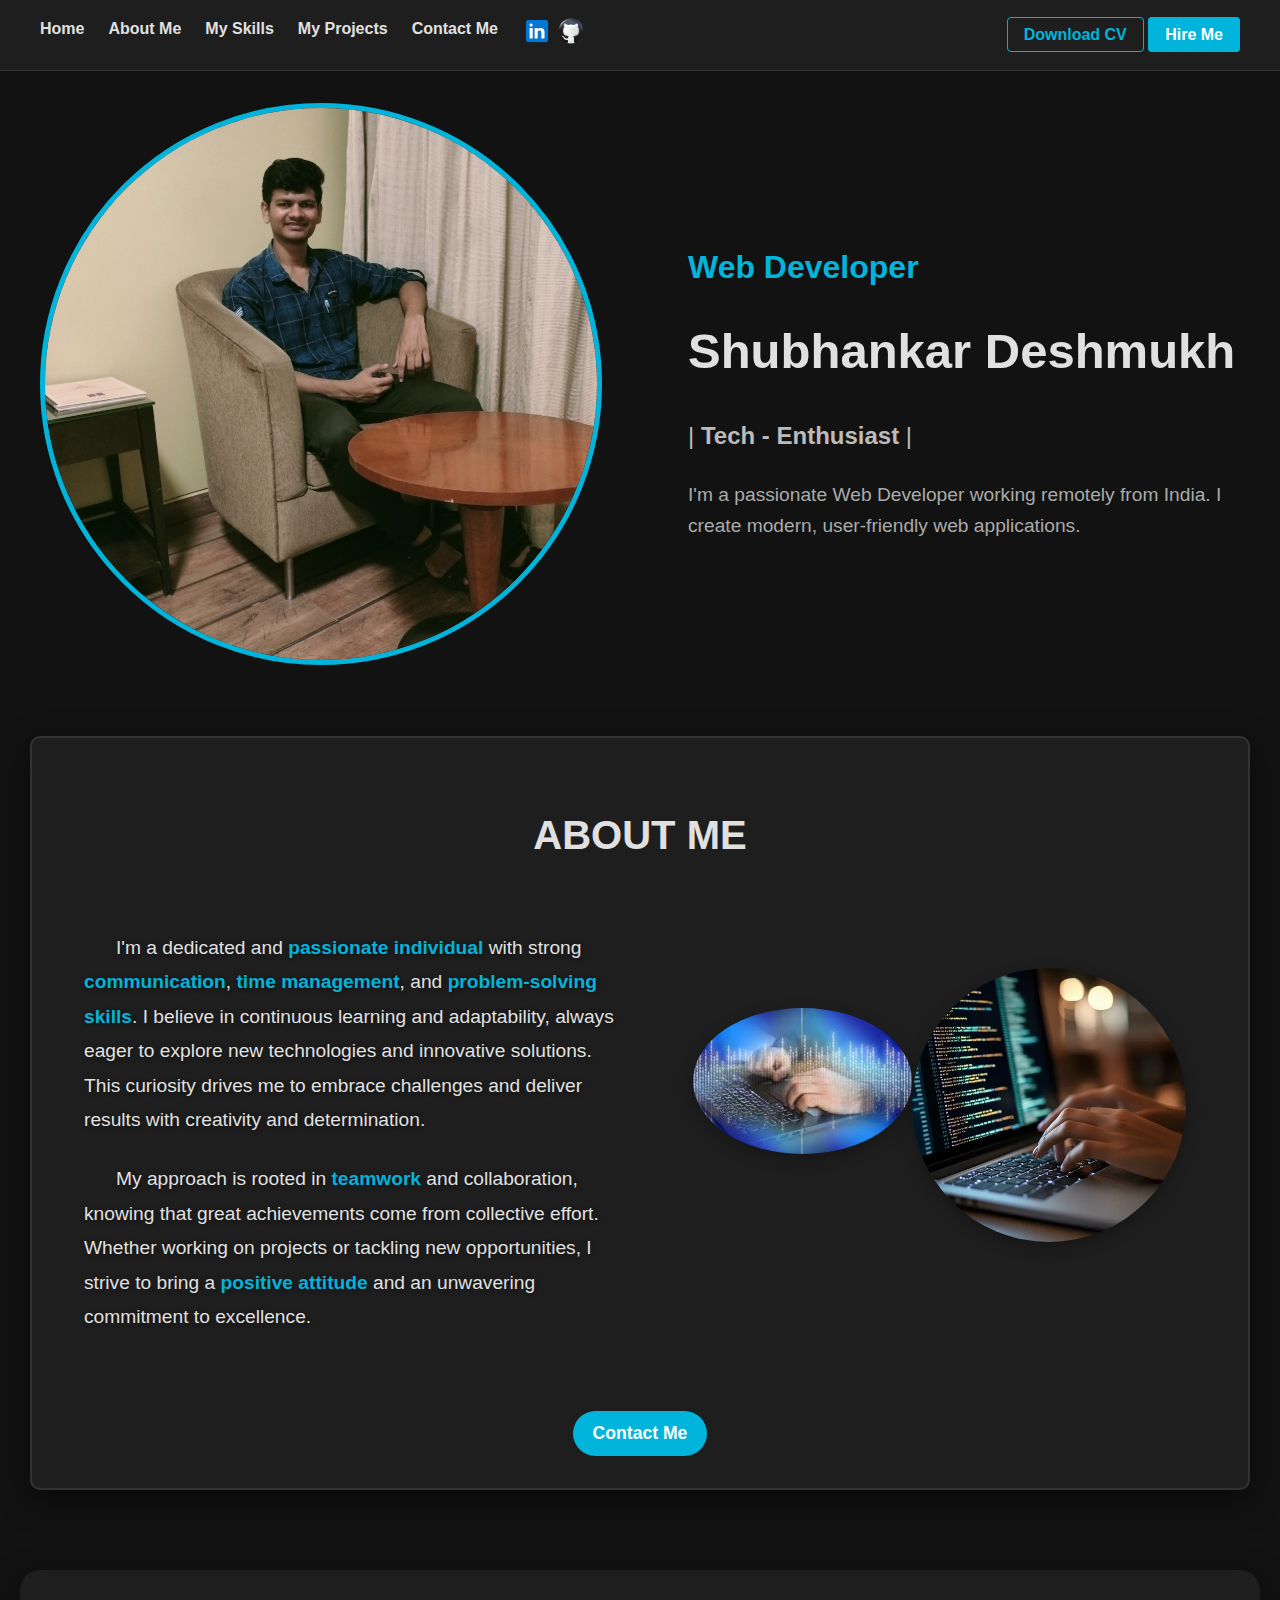
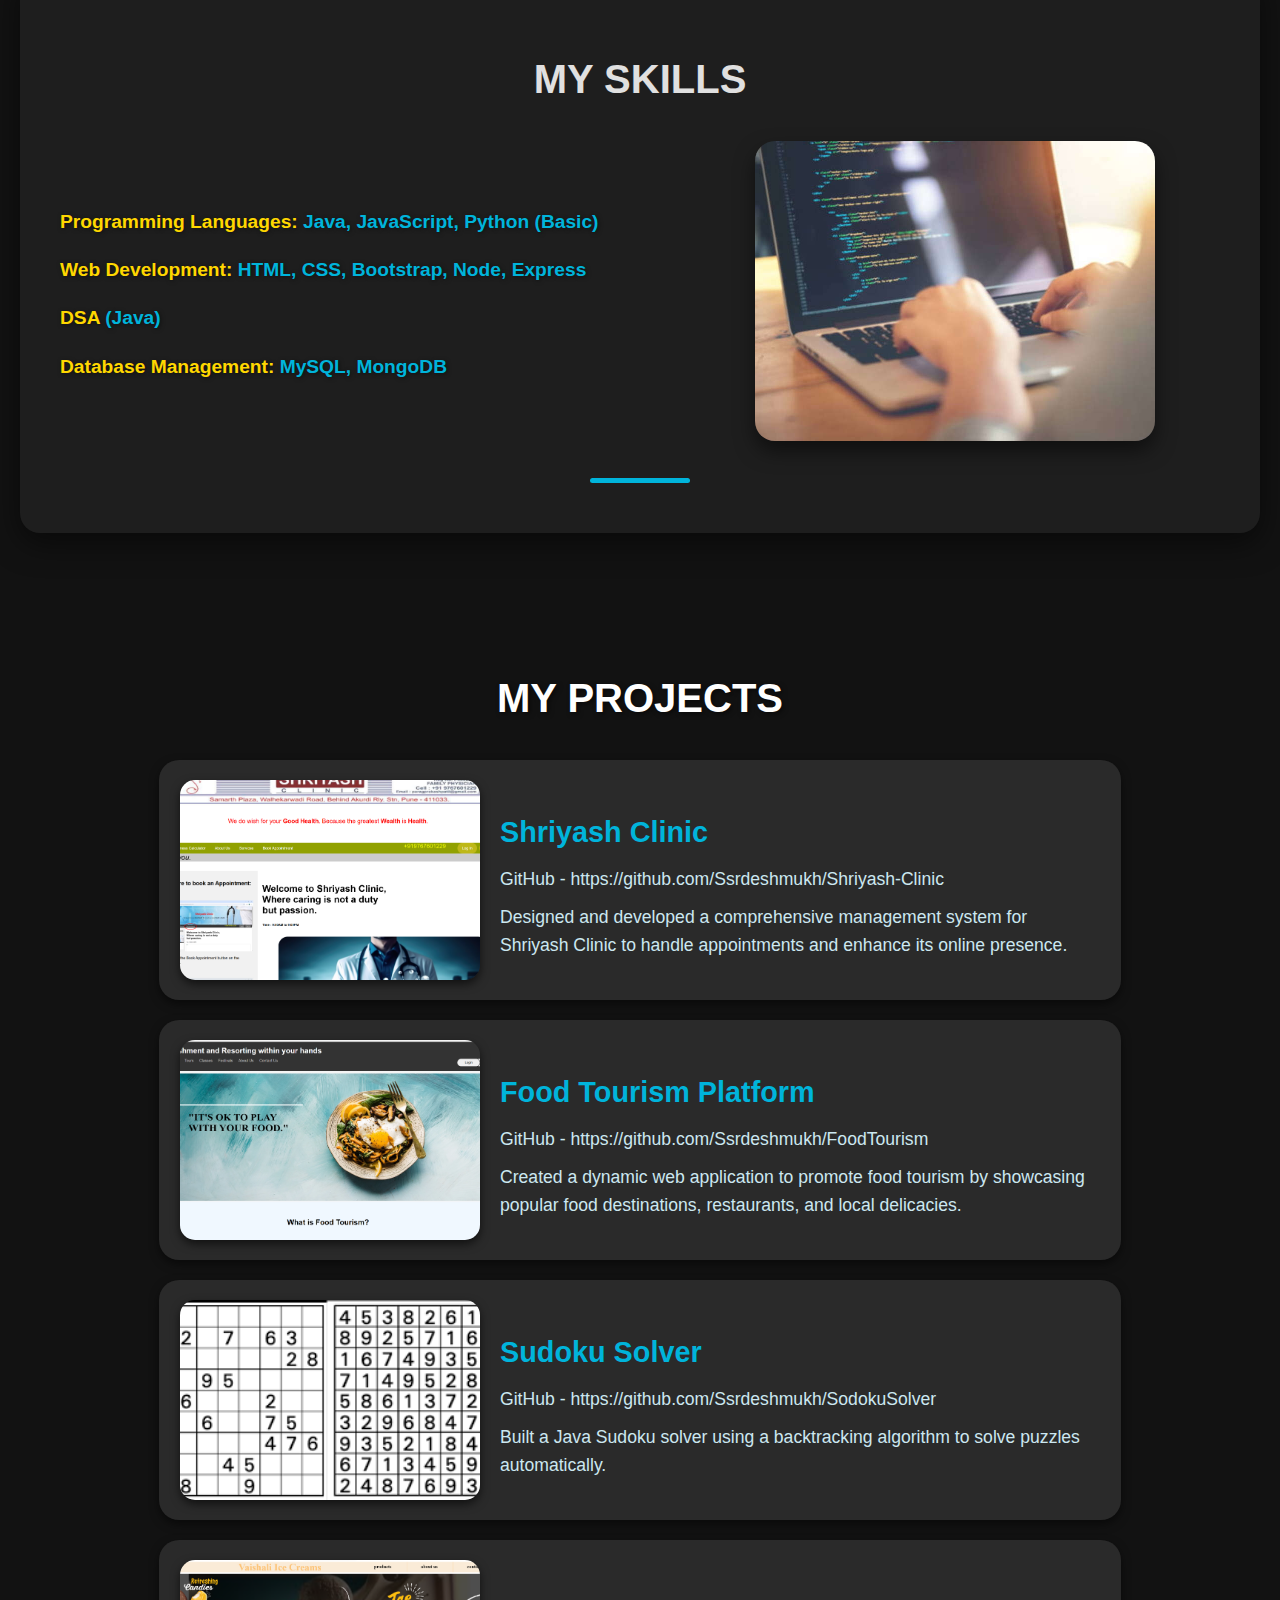
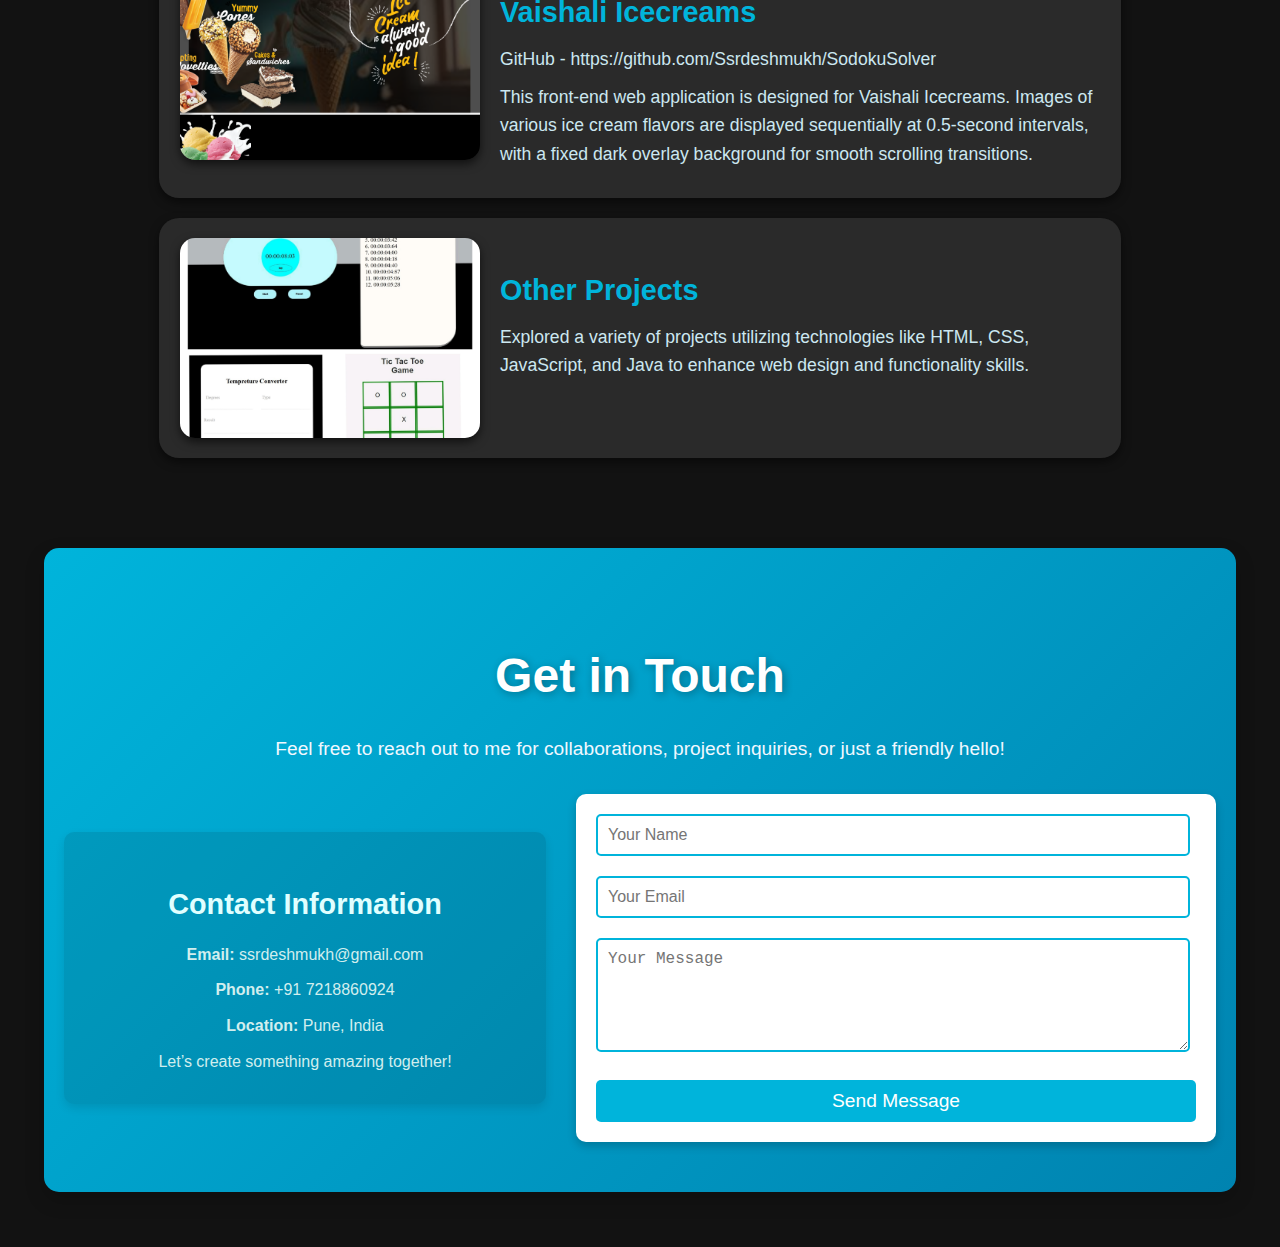
<file: Portfolio/index.html>
<!DOCTYPE html>
<html lang="en">

<head>
    <meta charset="UTF-8">
    <meta name="viewport" content="width=device-width, initial-scale=1.0">
    <title>Shubhankar Deshmukh | Portfolio</title>
    <link rel="stylesheet" href="style.css">
</head>

<body class="dark-mode">
    <!-- Navigation Bar -->
    <header class="nav">
        <nav class="container">
            <ul class="nav-links">
                <li><a href="#home">Home</a></li>
                <li><a href="#about-container">About Me</a></li>
                <li><a href="#skills">My Skills</a></li>
                <li><a href="#new-projects">My Projects</a></li>
                <li><a href="#contact-section">Contact Me</a></li>
                <li class="social-icons">
                    <a href="https://www.linkedin.com/in/shubhankar-deshmukh-94020324b" target="_blank">
                        <img src="images/linkedin-icon.png" alt="LinkedIn" class="icon">
                    </a>
                    <a href="https://github.com/Ssrdeshmukh" target="_blank">
                        <img src="images/github-icon.png" alt="GitHub" class="icon">
                    </a>
                </li>
            </ul>
            <div class="nav-actions">
                <a href="Resume_Shubhankar.pdf" download class="btn">Download CV</a>
                <a href="#contact-section" class="btn btn-primary">Hire Me</a>
            </div>
        </nav>
    </header>

    <!-- Main Section -->
    <section id="home" class="main">
        <div class="main-content container">
            <div class="image">
                <img src="images/p1.jpg" alt="Shubhankar Deshmukh" class="profile-img">
            </div>
            <div class="intro">
                <h1>
                    <span class="title">Web Developer</span><br>
                    <span class="name">Shubhankar Deshmukh</span>
                </h1>
                <p class="role">| <b>Tech - Enthusiast</b> |</p>
                <p class="bio">I'm a passionate Web Developer working remotely from India. I create modern,
                    user-friendly web applications.</p>
            </div>
        </div>
    </section>

    <div id="about-container">
        <h2 class="about-heading">ABOUT ME</h2>
        <div class="about-content">
            <!-- Left: Text Section -->
            <div class="about-left">
                <div class="about-text">
                    <p>
                        I'm a dedicated and <span>passionate individual</span> with strong <span>communication</span>, 
                        <span>time management</span>, and <span>problem-solving skills</span>. 
                        I believe in continuous learning and adaptability, always eager to explore new technologies and innovative solutions. 
                        This curiosity drives me to embrace challenges and deliver results with creativity and determination.
                    </p>
                    <p>
                        My approach is rooted in <span>teamwork</span> and collaboration, knowing that great achievements come 
                        from collective effort. Whether working on projects or tackling new opportunities, I strive to 
                        bring a <span>positive attitude</span> and an unwavering commitment to excellence.
                    </p>
                </div>
            </div>
            <!-- Right: Images Section -->
            <div class="about-right">
                <img src="images/a1.jpg" alt="Image 1" class="about-img small-img">
                <img src="images/a2.jpg" alt="Image 2" class="about-img large-img">
            </div>
        </div>
        <!-- Contact Button -->
        <div class="contact-btn-container">
            <button class="contact-btn">Contact Me</button>
        </div>
    </div>

    <div id="skills">
        <!-- Heading Section -->
        <div class="skills-heading">
            <h1>MY SKILLS</h1>
        </div>
    
        <!-- Skills and Image Container -->
        <div class="skills-container">
            <!-- Skills List -->
            <div class="skills-list">
                <ul>
                    <li><strong>Programming Languages:</strong> Java, JavaScript, Python (Basic)</li>
                    <li><strong>Web Development:</strong> HTML, CSS, Bootstrap, Node, Express</li>
                    <li><strong>DSA</strong> (Java)</li>
                    <li><strong>Database Management:</strong> MySQL, MongoDB</li>
                </ul>
            </div>
    
            <!-- Skills Image -->
            <div class="skills-image">
                <img src="images/s1.jpg" alt="Skills Illustration">
            </div>
        </div>
    
        <!-- Decorative Bar -->
        <div class="skills-divider"></div>
    </div>
    
    <div id="new-projects">
        <h2>MY PROJECTS</h2>
        
        <div class="project-card">
            <img src="images/clinic.png" alt="Shriyash Clinic">
            <div class="project-info">
                <h3>Shriyash Clinic</h3><span>GitHub - https://github.com/Ssrdeshmukh/Shriyash-Clinic</span>
                <p>Designed and developed a comprehensive management system for Shriyash Clinic to handle appointments and enhance its online presence.</p>
            </div>
        </div>
    
        <div class="project-card">
            <img src="images/food-tourism.png" alt="Food Tourism Platform">
            <div class="project-info">
                <h3>Food Tourism Platform</h3><span>GitHub - https://github.com/Ssrdeshmukh/FoodTourism</span>
                <p>Created a dynamic web application to promote food tourism by showcasing popular food destinations, restaurants, and local delicacies.</p>
            </div>
        </div>
    
        <div class="project-card">
            <img src="images/sudoku.png" alt="Sudoku Solver">
            <div class="project-info">
                <h3>Sudoku Solver</h3><span>GitHub - https://github.com/Ssrdeshmukh/SodokuSolver</span>
                <p>Built a Java Sudoku solver using a backtracking algorithm to solve puzzles automatically.</p>
            </div>
        </div>
    
        <div class="project-card">
            <img src="images/icecream.png" alt="Vaishali Icecreams">
            <div class="project-info">
                <h3>Vaishali Icecreams</h3><span>GitHub - https://github.com/Ssrdeshmukh/SodokuSolver</span>
                <p>This front-end web application is designed for Vaishali Icecreams. Images of various ice cream flavors are displayed sequentially at 0.5-second intervals, with a fixed dark overlay background for smooth scrolling transitions.</p>
            </div>
        </div>
    
        <div class="project-card">
            <img src="images/other.jpg" alt="Other Projects">
            <div class="project-info">
                <h3>Other Projects</h3>
                <p>Explored a variety of projects utilizing technologies like HTML, CSS, JavaScript, and Java to enhance web design and functionality skills.</p>
            </div>
        </div>
    </div>
    
    <div id="contact-section">
        <div class="contact-heading">
            <h2>Get in Touch</h2>
            <p>Feel free to reach out to me for collaborations, project inquiries, or just a friendly hello!</p>
        </div>
        <div class="contact-container">
            <div class="contact-info">
                <h3>Contact Information</h3>
                <p><strong>Email:</strong> ssrdeshmukh@gmail.com</p>
                <p><strong>Phone:</strong> +91 7218860924</p>
                <p><strong>Location:</strong> Pune, India</p>
                <p>Let’s create something amazing together!</p>
            </div>
            <div class="contact-form-container">
                <form action="nothing.php" method="post">
                    <div class="form-group">
                        <input type="text" id="name" name="name" placeholder="Your Name" required>
                    </div>
                    <div class="form-group">
                        <input type="email" id="email" name="email" placeholder="Your Email" required>
                    </div>
                    <div class="form-group">
                        <textarea id="message" name="message" placeholder="Your Message" rows="5" required></textarea>
                    </div>
                    <button type="submit" class="btn-submit">Send Message</button>
                </form>
            </div>
        </div>
    </div>
    
</body>

</html>
</file>
<file: Portfolio/style.css>
/* Global Dark Mode Styles */
body.dark-mode {
    font-family: Arial, sans-serif;
    margin: 0;
    padding: 0;
    background-color: #121212; /* Dark background */
    color: #e0e0e0; /* Light text */
    line-height: 1.6;
}

/* Navigation Bar */
.nav {
    background: #1e1e1e; /* Slightly lighter for navbar */
    border-bottom: 1px solid #333;
    padding: 1rem 0;
    position: sticky;
    top: 0;
    z-index: 1000;
}

.nav .container {
    display: flex;
    justify-content: space-between;
    align-items: center;
    max-width: 1200px;
    margin: 0 auto;
    padding: 0 20px;
}

.nav-links {
    list-style: none;
    display: flex;
    gap: 1.5rem;
    margin: 0;
    padding: 0;
}

.nav-links li a {
    text-decoration: none;
    color: #e0e0e0;
    font-weight: bold;
    transition: color 0.3s;
}

.nav-links li a:hover {
    color: #00b4db; /* Highlighted link color */
}

.social-icons img {
    width: 30px;
}

.nav-actions .btn {
    text-decoration: none;
    padding: 0.5rem 1rem;
    border: 1px solid #00b4db;
    border-radius: 4px;
    color: #00b4db;
    font-weight: bold;
    transition: all 0.3s;
}

.nav-actions .btn:hover {
    background: #00b4db;
    color: #b01010;
}

.nav-actions .btn-primary {
    background: #00b4db;
    color: #fff;
}

.nav-actions .btn-primary:hover {
    background: #00b4db;
}

/* Main Section */
.main {
    background: #121212; /* Dark background */
    display: flex;
    justify-content: space-between;
    padding: 2rem 0;
    text-align: center;
}

.main-content {
    display: flex;
    align-items: center; /* Center items vertically */
    justify-content: space-between; /* Distribute content */
    max-width: 1200px;
    margin: 0 auto;
    gap: 2rem; /* Spacing between image and text */
}

.image {
    flex: 1; /* Make the image take up half of the space */
    max-width: 50%; /* Limit the image width to 50% of the page */
    text-align: center;
}

.profile-img {
    border-radius: 50%;
    width: 100%; /* Set width to 100% of the container */
    height: auto; /* Maintain aspect ratio */
    object-fit: cover; /* Ensure image covers the area */
    border: 5px solid #00b4db;
}

.intro {
    flex: 1; /* Allow text to take up remaining space */
    text-align: left;
    padding-left: 2rem; /* Spacing from the image */
}

.intro h1 {
    font-size: 3.5rem;
    margin: 0;
}

.intro .title {
    font-size: 2rem;
    color: #00b4db;
    font-weight: bold;
}

.intro .name {
    font-size: 49px;
    font-weight: bold;
    color: #e0e0e0;
    margin-top: 1rem;
}

.intro .role {
    margin: 1.5rem 0;
    font-size: 1.5rem;
    color: #bbb;
}

.intro .bio {
    font-size: 1.2rem;
    color: #aaa;
    margin-top: 0.5rem;
}

/* Responsive Design for Larger Image */
@media (min-width: 768px) {
    .main-content {
        flex-direction: row;
        gap: 4rem; /* Increased gap for better spacing on larger screens */
    }
    
    .intro {
        text-align: left; /* Align text to the left */
    }
}

@media (max-width: 768px) {
    /* On smaller screens, stack the image and text vertically */
    .main-content {
        flex-direction: column;
        text-align: center;
    }

    .image {
        max-width: 100%; /* Allow image to take full width on small screens */
        margin-bottom: 1rem;
    }

    .intro {
        padding-left: 0;
    }
}

/* About Section Container */
#about-container {
    max-width: 90%; /* Adjust container width for responsiveness */
    margin: 2rem auto; /* Center the container */
    background-color: #1e1e1e; /* Dark background for the container */
    border: 2px solid #333; /* Border to highlight the container */
    border-radius: 10px; /* Rounded corners */
    padding: 2rem; /* Space inside the container */
    box-shadow: 0 10px 30px rgba(0, 0, 0, 0.5); /* Subtle shadow for depth */
}

/* About Section Heading */
.about-heading {
    text-align: center;
    font-size: 40px;
    /* color: #007bff; */
    margin-bottom: 1.5rem; /* Spacing below heading */
}

/* About Content (Text and Images Container) */
.about-content {
    display: flex;
    justify-content: flex-start; /* Align everything to the left */
    align-items: center;
    flex-wrap: wrap;
    gap: 15px; /* Gap between text and images */
}

/* Left Side: Text */
/* Left Side: Text */
.about-left {
    flex: 1;
    max-width: 50%;
    text-align: left;
    padding: 20px; /* Increased padding for spacing */
    color: #e0e0e0;
}

.about-text p {
    font-size: 1.2rem; /* Slightly larger font for readability */
    line-height: 1.8; /* Increased line height for better spacing */
    margin-bottom: 1.5rem; /* Spacing between paragraphs */
    text-indent: 2rem; /* Indent for paragraphs */
    text-shadow: 1px 1px 4px rgba(0, 0, 0, 0.5); /* Text shadow for depth */
}

/* Highlight certain keywords */
.about-text span {
    color: #00b4db; /* Highlight color for keywords */
    font-weight: bold;
}

.about-text {
    font-size: 1.2rem;
    line-height: 1.6;
    margin: 0;
}

/* Right Side: Images */
.about-right {
    flex: 1;
    display: flex;
    justify-content: flex-start; /* Align images closer to text */
    align-items: flex-start;
    gap: 10px; /* Reduced gap between the two images */
    position: relative;
}

/* Common Image Styles */
.about-img {
    border-radius: 50%; /* Circular shape */
    object-fit: cover;
    box-shadow: 0 5px 15px rgba(0, 0, 0, 0.3); /* Subtle shadow */
    transition: transform 0.3s ease;
}

/* Smaller Image Styling */
.small-img {
    width: 40%;
    height: auto;
    margin-left: 40px;
    position: relative;
    top: 10px; /* Slight adjustment */
    left: -15px; /* Move closer to the text */
}

/* Larger Image Styling */
.large-img {
    width: 50%;
    height: auto;
    position: relative;
    top: -30px; /* Adjusted for staggered look */
    left: -25px; /* Move closer to the text */
}

/* Contact Button */
.contact-btn-container {
    text-align: center;
    margin-top: 2rem;
}

.contact-btn {
    padding: 12px 20px;
    font-size: 1.1rem;
    font-weight: bold;
    background-color: #00b4db;
    color: white;
    border: none;
    border-radius: 30px;
    cursor: pointer;
    transition: background-color 0.3s ease;
}

.contact-btn:hover {
    background-color: #0083a0;
}

/* Responsive Design */
@media (max-width: 768px) {
    .about-content {
        flex-direction: column;
        text-align: center;
    }

    .about-left {
        max-width: 100%;
        margin-bottom: 20px;
    }

    .about-right {
        max-width: 100%;
        justify-content: center;
    }

    .about-img {
        width: 70vw;
        height: auto;
    }

    .contact-btn {
        font-size: 1rem;
        padding: 10px 18px;
    }
}

@media (max-width: 480px) {
    .about-heading {
        font-size: 2rem;
    }

    .about-text {
        font-size: 1rem;
    }

    .contact-btn {
        font-size: 0.9rem;
    }
}

/* Overall Skills Section */
#skills {
    position: relative;
    margin: 80px auto;
    padding: 50px 20px;
    background-color: #1e1e1e; /* Dark Background */
    color: #e0e0e0;
    border-radius: 20px;
    box-shadow: 0px 10px 30px rgba(0, 0, 0, 0.5);
    max-width: 1200px; /* Limit width for large screens */
    text-align: center;
}

/* Skills Heading */
.skills-heading h1 {
    font-size: 40px;
    /* color: #00bcd4; */
    margin-bottom: 30px;
    font-weight: bold;
}

/* Skills and Image Container */
.skills-container {
    display: flex;
    flex-wrap: wrap; /* Wrap on smaller screens */
    justify-content: space-between;
    align-items: center;
    gap: 20px; /* Add spacing between items */
}

/* Skills List */
.skills-list {
    flex: 1;
    text-align: left;
    padding: 20px;
    font-size: 1.2rem;
    line-height: 2; /* Increased line spacing for readability */
}

.skills-list ul {
    list-style: none; /* Remove default list styling */
    padding: 0;
}

.skills-list li {
    margin-bottom: 10px; /* Add spacing between list items */
    color: #00b4db; /* Accent color for text */
    font-weight: bold;
    text-shadow: 1px 1px 4px rgba(0, 0, 0, 0.5);
}

/* Highlight specific categories */
.skills-list li strong {
    color: #ffd700; /* Gold color for skill categories */
    font-weight: bold;
}

/* Skills Image */
.skills-image {
    flex: 1;
    text-align: center;
}

.skills-image img {
    width: 100%;
    max-width: 400px; /* Limit max size */
    height: auto;
    border-radius: 20px; /* Rounded corners */
    box-shadow: 0px 10px 20px rgba(0, 0, 0, 0.5);
    transition: transform 0.3s ease;
}

.skills-image img:hover {
    transform: scale(1.05); /* Slight zoom effect on hover */
}

/* Decorative Divider */
.skills-divider {
    width: 100px;
    height: 5px;
    background-color: #00b4db; /* Accent Color */
    margin: 30px auto 0;
    border-radius: 2.5px;
}

/* Responsive Design */
@media (max-width: 768px) {
    .skills-container {
        flex-direction: column; /* Stack items vertically */
    }

    .skills-list {
        text-align: center;
    }

    .skills-image img {
        max-width: 300px;
    }
}

/* Projects Section */
#new-projects {
    margin: 50px auto;
    padding: 20px;
    width: 90%;
    color: white;
    text-align: center;
}

#new-projects h2 {
    margin-bottom: 30px;
    /* color: #00e5ff; */
    font-size: 40px;
    font-weight: bolder;
    text-shadow: 2px 2px 5px rgba(0, 0, 0, 0.5);
}

/* Individual Project Card */
.project-card {
    display: flex;
    flex-wrap: wrap;
    justify-content: center;
    margin: 20px auto;
    padding: 20px;
    background-color: rgba(255, 255, 255, 0.1);
    border-radius: 20px;
    box-shadow: 0px 4px 10px rgba(0, 0, 0, 0.5);
    width: 80%;
    gap: 20px;
}

/* Project Images */
.project-card img {
    width: 300px;
    height: 200px;
    border-radius: 15px;
    object-fit: cover;
    box-shadow: 0px 4px 10px rgba(0, 0, 0, 0.6);
}

/* Project Info Section */
.project-info {
    max-width: 600px;
    text-align: left;
    color: #cce7f0;
    font-size: 1.1rem;
}

.project-info h3 {
    font-size: 1.8rem;
    color: #00b4db;
    margin-bottom: 10px;
}

.project-info p {
    line-height: 1.6;
    margin: 10px 0;
}

/* Contact Section */
#contact-section {
    background: linear-gradient(135deg, #00b4db, #0083b0);
    color: white;
    padding: 50px 20px;
    border-radius: 15px;
    margin: 50px auto;
    width: 90%;
    max-width: 1200px;
    box-shadow: 0px 8px 20px rgba(0, 0, 0, 0.2);
}

.contact-heading h2 {
    font-size: 3rem;
    text-align: center;
    margin-bottom: 10px;
    text-shadow: 2px 2px 8px rgba(0, 0, 0, 0.3);
}

.contact-heading p {
    text-align: center;
    font-size: 1.2rem;
    margin-bottom: 30px;
    color: #f0f8ff;
}

.contact-container {
    display: flex;
    flex-wrap: wrap;
    gap: 30px;
    justify-content: space-between;
    align-items: center;
}

.contact-info {
    flex: 1;
    background: rgba(0, 0, 0, 0.1);
    padding: 20px;
    border-radius: 10px;
    box-shadow: 0px 4px 10px rgba(0, 0, 0, 0.1);
    max-width: 500px;
    text-align: center;
}

.contact-info h3 {
    font-size: 1.8rem;
    margin-bottom: 15px;
    color: #e0ffff;
}

.contact-info p {
    font-size: 1rem;
    margin: 10px 0;
    color: #d1eeee;
}

.contact-form-container {
    flex: 2;
    max-width: 600px;
    background: white;
    color: black;
    padding: 20px;
    border-radius: 10px;
    box-shadow: 0px 4px 10px rgba(0, 0, 0, 0.2);
}

.form-group {
    margin-bottom: 20px;
    margin-right: 30px;
}

.form-group input, .form-group textarea {
    width: 100%;
    padding: 10px;
    font-size: 1rem;
    border: 2px solid #00b4db;
    border-radius: 5px;
    outline: none;
    transition: border-color 0.3s ease;
}

.form-group input:focus, .form-group textarea:focus {
    border-color: #0083b0;
    background-color: rgba(0, 180, 219, 0.1);
}

.btn-submit {
    background: #00b4db;
    color: white;
    font-size: 1.2rem;
    padding: 10px 20px;
    border: none;
    border-radius: 5px;
    cursor: pointer;
    transition: all 0.3s ease;
    width: 100%;
}

.btn-submit:hover {
    background: #0083b0;
    transform: scale(1.05);
}
</file>
